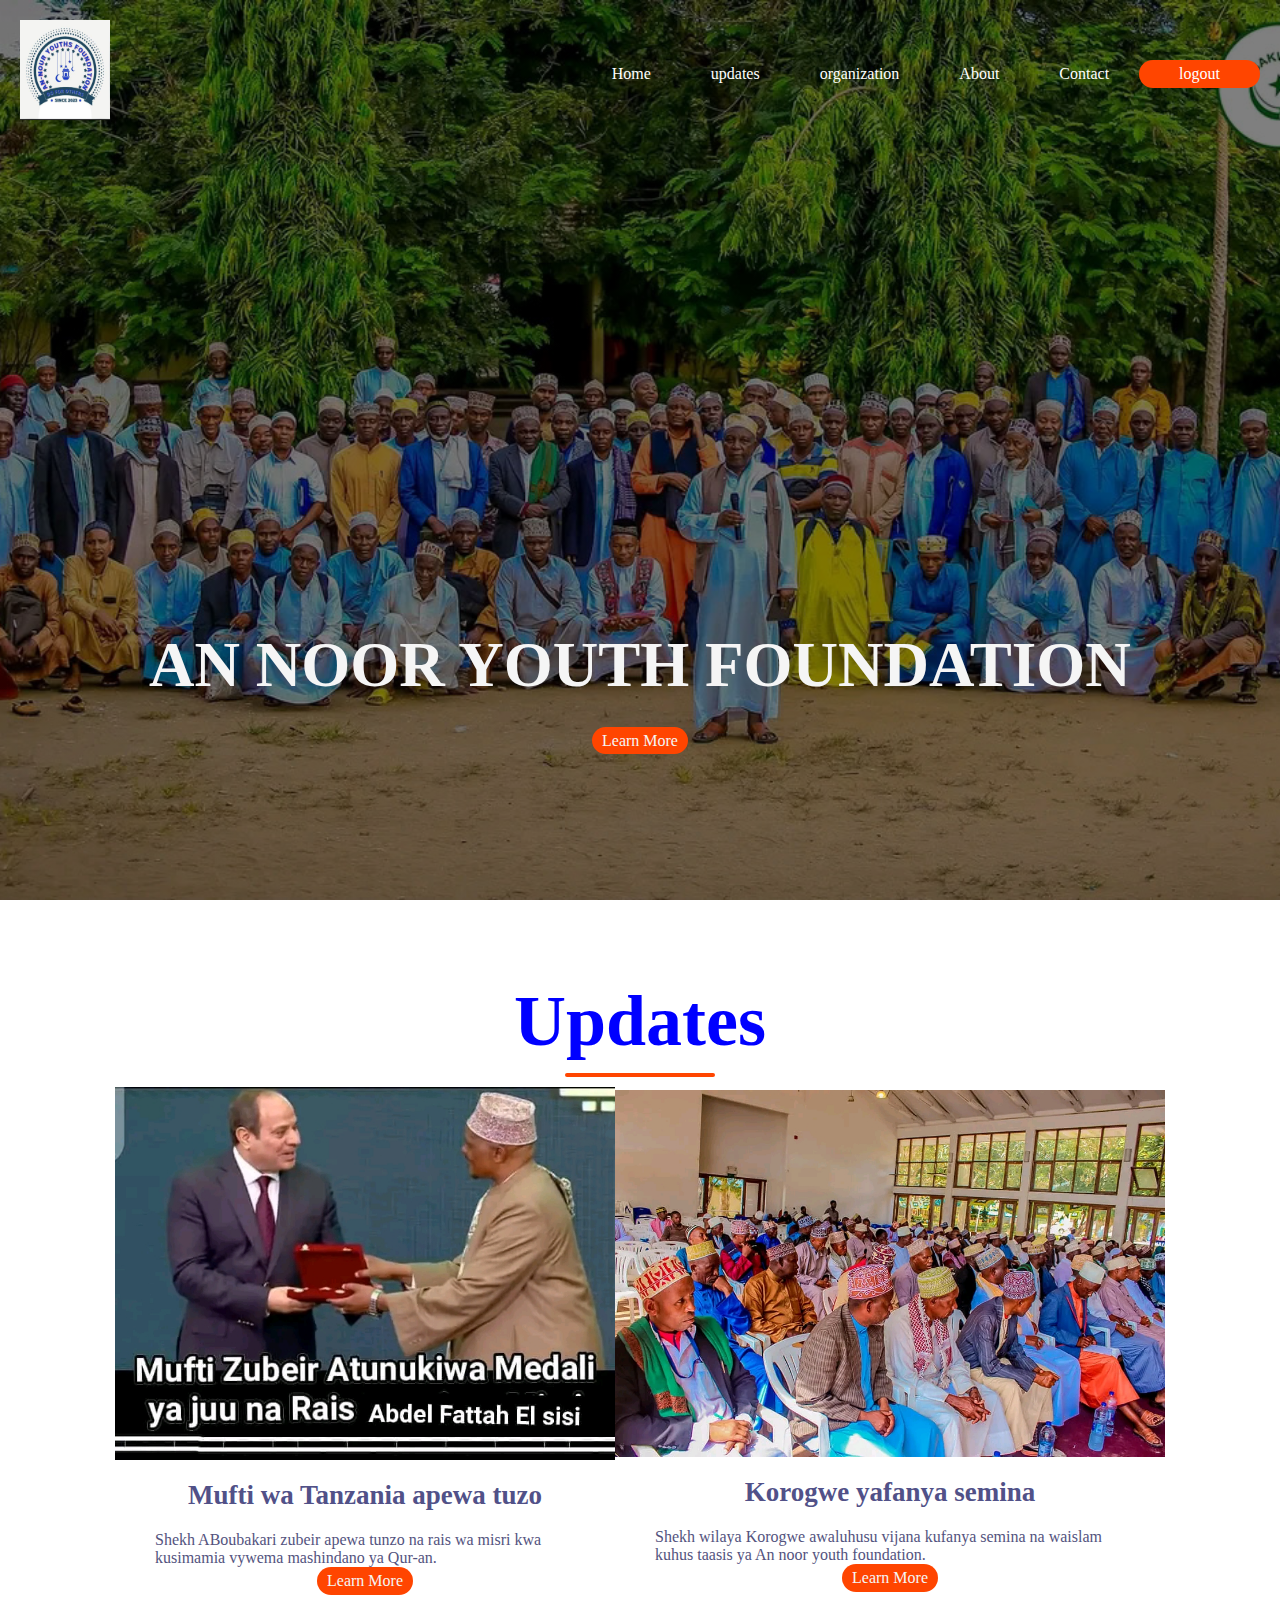
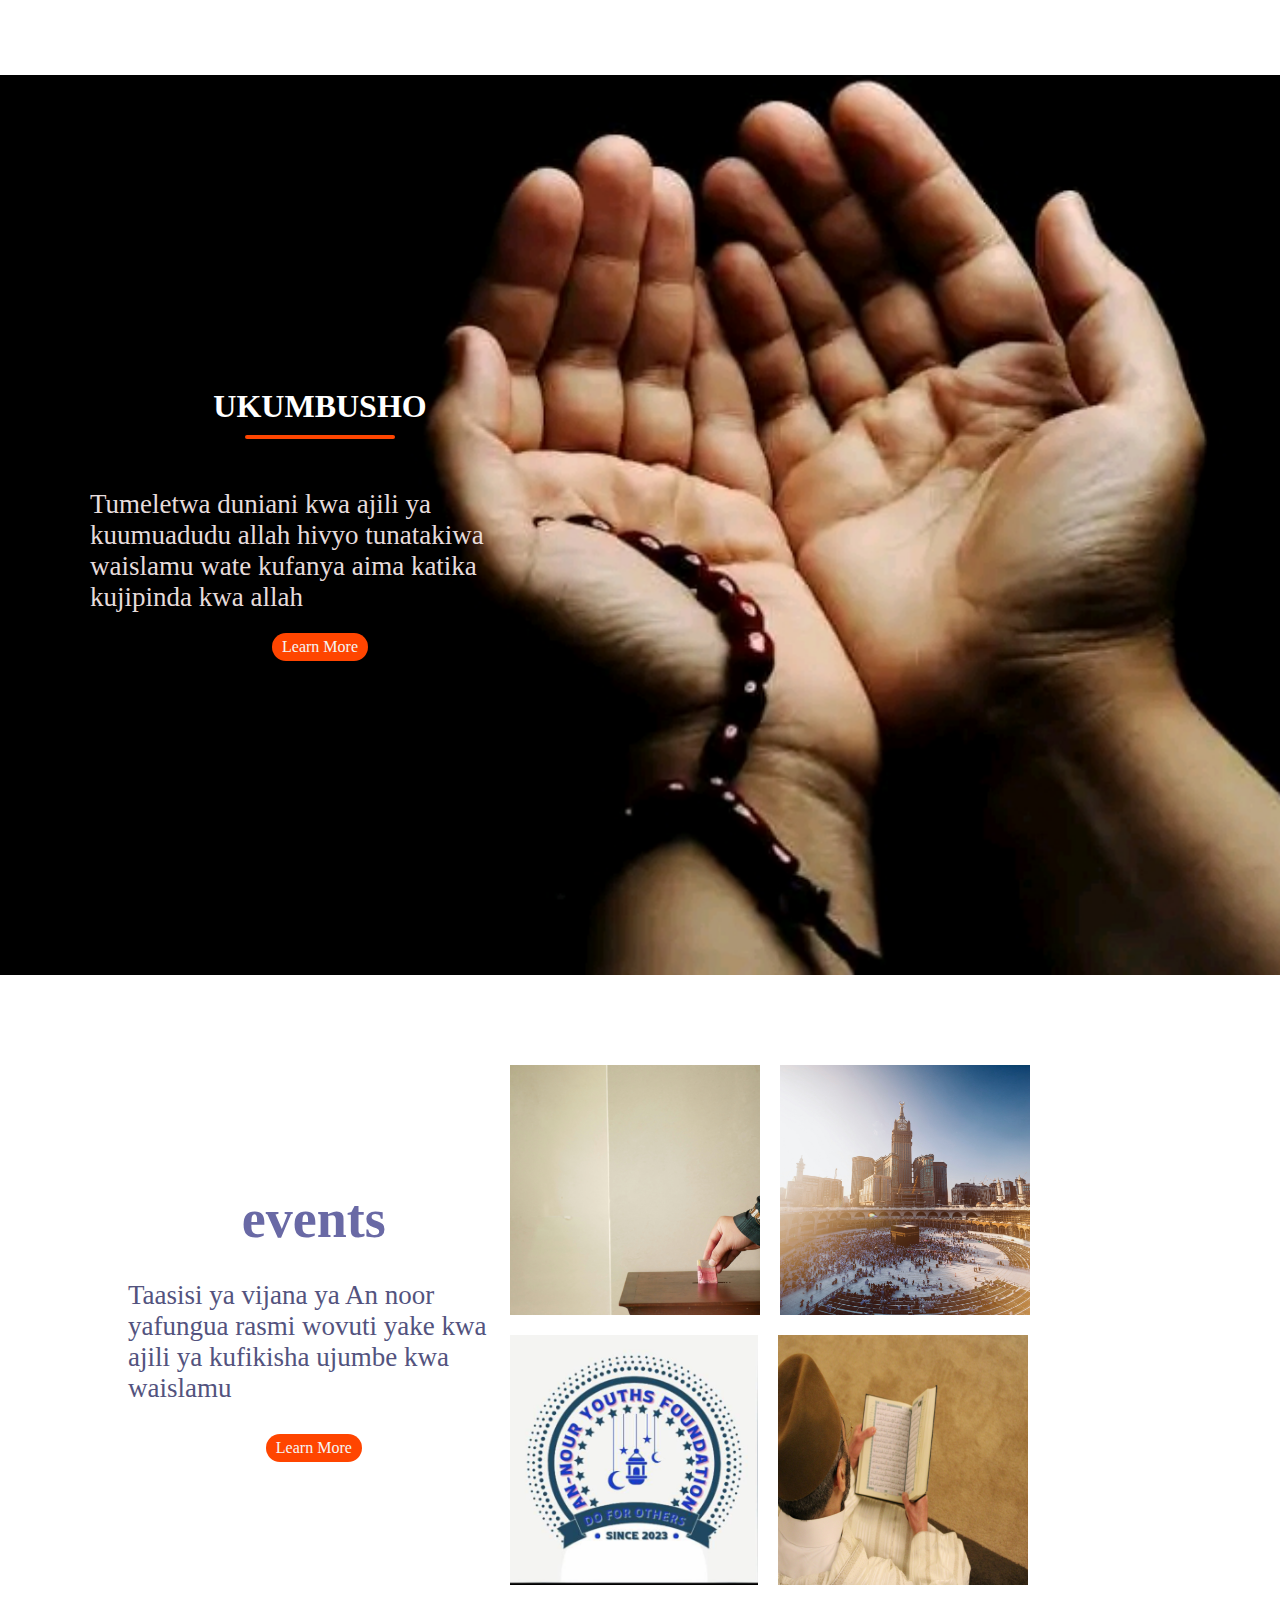
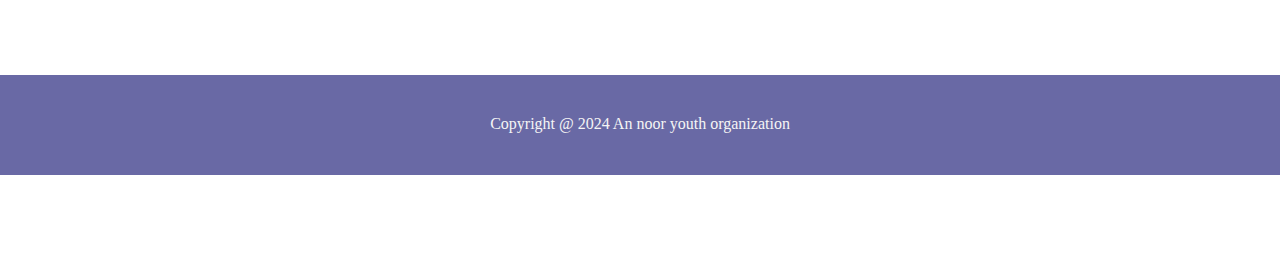
<file: index.html>
<!DOCTYPE html>
<html>
    <head>
        <meta charset="UTF-8">
        <meta http-equiv="X-UA-Compatible" content="IE=edge">
        <meta name="viewport" content="width=device-width, initial-scale=1.0">
        <title>AN-YOF</title>
        <link rel="stylesheet" href="index.css">
    </head>
    
    <body>
        <!--Navbar-->
        <nav class="navbar">
            <h1 class="logo">
                <img src="image/Screenshot_20240415-102409.png" width="90px" height="100px">
            </h1>
            <ul class="nav-links">
                <li><a href="index.html">Home</a></li>
                <li><a href="#events">updates</a></li>
                <li><a href="#">organization</a></li>
                <li><a href="#">About</a></li>
                <li><a href="#">Contact</a></li>
                <li class="ctn"><a href="login.html">logout</a></li>
            </ul>
        <img src="image/menu-btn.png" class="menu-btn">
        </nav>
        <header>
            <div class="header-content">
                
                
                <h1>AN NOOR YOUTH FOUNDATION</h1>
                <a href="#" class="ctn">Learn More</a>
            </div>
        </header>

        <!--Events-->
        <section id="events">
            <div class="title">
                <h1>Updates</h1>
                <div class="line"></div>
            </div>
            <div class="row">
                <div class="col">
                    <img src="image/1713987523514.jpg"  width="500px"alt="">
                    <h4>Mufti wa Tanzania apewa tuzo</h4>
                    <p>Shekh ABoubakari zubeir apewa tunzo na rais wa misri kwa kusimamia vywema mashindano ya Qur-an.</p>
                    <a href="#" class="ctn">Learn More</a>
                </div>
                <div class="col">
                    <img src="image/1713986787299.jpg " width="550px" alt="">
                    <h4>Korogwe yafanya semina</h4>
                    <p>Shekh wilaya Korogwe awaluhusu vijana kufanya semina na waislam kuhus taasis ya An noor youth foundation.</p>
                    <a href="#" class="ctn">Learn More</a>
                </div>
            </div>

        </section>

        <section class="explore" id="explore">
            <div class="explore-content">
                <h1>UKUMBUSHO</h1>
                <dv class="line"></dv>
                <P>Tumeletwa duniani kwa ajili ya kuumuadudu allah hivyo tunatakiwa waislamu wate kufanya aima katika kujipinda kwa allah</P>
                <a href="#" class="ctn">Learn More</a>
            </div>
        </section>

        <section class="tours" id="tours">
            <div class="row">
                <div class="col content-col">
                    <h1>events</h1>
                 
                    <P>Taasisi ya vijana ya An noor yafungua rasmi wovuti yake kwa ajili ya kufikisha ujumbe kwa waislamu </P>
                    <a href="#" class="ctn">Learn More</a>
                </div>
                <div class=" imge-col">
                    <div class="image-gallery">
                        <img src="image/bayu-prayuda-4ZVqqDAZD2o-unsplash.jpg">
                        <img src="image/ishan-seefromthesky-66Tu10CxYY0-unsplash.jpg" width="300px" height="250px">
                        <img src="image/Screenshot_20240415-102409.png"height="250px">
                        <img src="image/rachid-oucharia-2d1-OSHkHXM-unsplash.jpg" height="250px">
                    </div>
                </div>
            </div>
        </section>

        <section class="footer">
            <p>Copyright @ 2024 An noor youth organization</p>
        </section>

        <script>
            const menuBtn = document.querySelector('.menu-btn')
            const navlinks = document.querySelector('.nav-links')
    
            menuBtn.addEventListener('click',()=>{
                navlinks.classList.toggle('mobile-menu')
            })
        </script>
    </body>
</html>
</file>
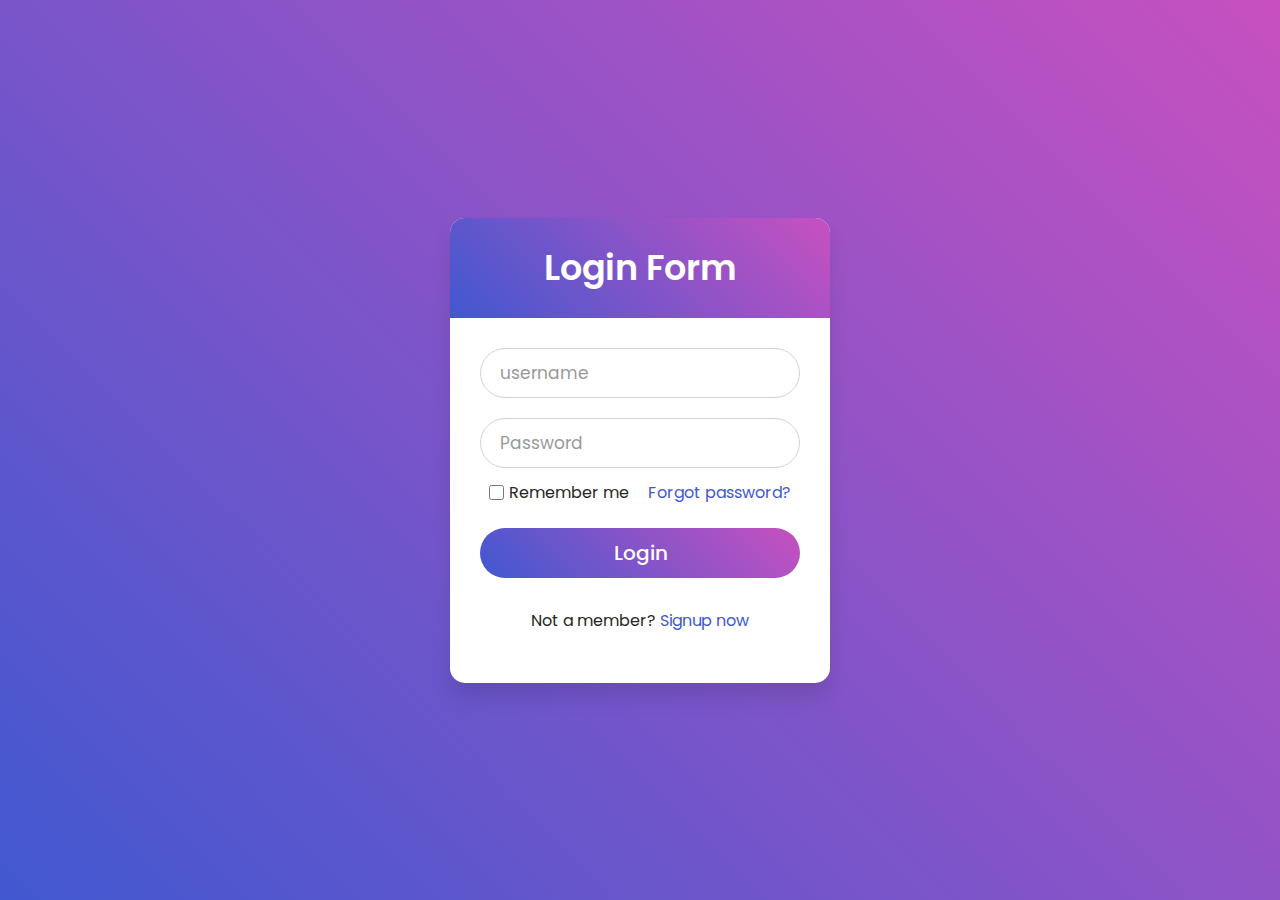
<file: login.html>
<!DOCTYPE html>
<!-- Created By CodingNepal -->
<html lang="en" dir="ltr">
   <head>
      <meta charset="utf-8">
      <title>AN-YOF</title>
      <link rel="stylesheet" href="login.css">
   </head>
   <body>
      <div class="wrapper">
         <div class="title">
            Login Form
         </div>
         <form action="#">
            <div class="field">
               <input type="text" required>
               <label>username</label>
            </div>
            <div class="field">
               <input type="password" required>
               <label>Password</label>
            </div>
            <div class="content">
               <div class="checkbox">
                  <input type="checkbox" id="remember-me">
                  <label for="remember-me">Remember me</label>
               </div>
               <div class="pass-link">
                  <a href="#">Forgot password?</a>
               </div>
            </div>
            <div class="field">
               <input type="submit" value="Login" >
            </div>
            <div class="signup-link">
               Not a member? <a href="signup.html">Signup now</a>
            </div>
         </form>
      </div>
   </body>
</html>
</file>
<file: index.css>
* {
    margin: 0;
    padding: 0;
    box-sizing: border-box;
}
a {
    text-decoration: none;
}
ul{
    list-style: none;
}
.active {
    color: orangered;
    text-decoration: underline;
    font-weight: bold;
}
body ,html {
    overflow-x: hidden;
}

/* Navbar */
.navbar {
    position: absolute;
    top: 0;
    left: 0; 
    display: flex;
    width: 100%;
    justify-content: space-between;
    padding: 20px;
    color: whitesmoke;
}

.nav-links{
    display: flex;
    align-items: center;
}
.nav-links li a{
    margin: 0 30px;
    color: white;
}
header {
    width: 100vw;
    height: 100vh;
    background: linear-gradient(to top,rgba(0,0,0,0.5)50%,rgba(0,0,0,0.5)50%),url(image/PSX_20240425_093807.jpg);
    background-position: bottom;
    background-size: cover;
    display: flex;
    align-items: flex-end;
    justify-content: center;
}
.header-content {
    margin-bottom: 150px;
    color: whitesmoke;
    text-align: center;
}
.header-content h2{
    font-size: 4vmin;
} 
.line {
    width: 150px;
    height: 4px;
    background: orangered;
    margin: 10px auto;
    border-radius: 5px;
}
.header-content h1 {
    font-size: 7vmin;
    margin-top: 50px;
    margin-bottom: 30px;
}
.ctn {
    padding: 5px 10px ;
    background: orangered;
    border-radius: 30px;
    color: whitesmoke;
    padding-left: -100px;
}
.menu-btn {
    position: absolute;
    top: 30px;
    right: 30px;
    width: 40px;
    cursor: pointer;
    display: none;
}
.row {
    display: flex;
    align-items: center;
    width: 100%;
    justify-content: center;
}
.row .col {
    display: flex;
    flex-direction: column;
    align-items: center;
}
.events .row {
    margin-top: 50px;
}
h4 {
    font-size: 3vmin;
    color: rgb(81, 81, 136);
    margin: 20px auto;
}
p {
    color: rgb(83, 83, 126);
    padding: 0px 40px;
}
.events .ctn {
    margin-top: 30px;
}
.explore {
    width: 100%;
    height: 100vh;
    background-image: url(image/1713986685299.jpg);
    background-position: center;
    background-size: cover;
    background-repeat: no-repeat;
    display: flex;
    align-items: center;
}
.explore-content {
    width: 50%;
    padding: 50px;
    color: white;
    display: flex;
    align-items: center;
    flex-direction: column;
}
.explore-content .line{
    margin-bottom: 50px;
}
.content-col h1 {
    font-size: 6vmin;
}
.explore-content p {
    font-size: 3vmin;
}
.explore-content p{
    color: rgb(230, 220, 220);
}
.explore-content .ctn {
    margin-top: 20px;
}
.content-col{
    width: 60%;
}
.content-col .line{
    margin-left: -1px;
}
.image-col{
    width: 50%;
}

.tours .image-gallery{
    display: flex;
    flex-wrap: wrap;
    width: 100%;
    align-items: center;
}
.image-gallery img {
    max-width: 250px;
    margin: 10px;
}
.content-col h1{
    font-size: 6vmin;
    color: rgb(105, 105, 165);
}
.content-col p{
    padding: 0;
    margin: 30px auto;
    font-size: 3vmin;
}
.content-col ctn{
    margin-left: -100px;
}
.footer {
    width: 100%;
    padding: 20px 80px;
    min-height: 100px;
    background: rgb(105, 105, 165);
    text-align: center;
}
.footer p {
    color: whitesmoke;
    margin: 20px auto;
}

/* Events */
section {
    width: 80%;
    margin: 80px auto;
}
.title {
    text-align: center;
    font-size: 4vmin;
    color: blue;
}
/* Mobile device */
@media only screen and (max-width:850px){
    .menu-btn {
        display: block;
    }
    .navbar {
        padding: 0;
    }
    .logo {
        position: absolute;
        top: 30px;
        left: 30px;
    }
    .nav-links{
        flex-direction: column;
        width: 100%;
        height: 100vh;
        justify-content: center;
        background: rgb(72, 72, 117);
        margin-top: -800px;
        transition: all 0.5s ease;
        border-bottom-right-radius: 30%;
    }
    .mobile-menu {
        margin-top: 0px;
    }
    .nav-links li{
        margin: 30px auto;
        
    }
    /* Events */
    .row{
        flex-direction: column;
    }
    .row .col {
        margin: 20px auto;
    }
    .col img {
        max-width: 90%;
    }
    /* Explore */
    .explore-content {
        width: 100%;
    }
    .tours .col {
        width: 100%;
    }
    .image-gallery {
        justify-content: center;
        align-items: center;
    }
    .image-gallery img {
        width: 90%;
    }
    .footer{
        padding: 10px;
    }
}

/* Animations */
img {
    transition: transform .3s ease;
}
img:hover {
    transform: scale(1.1);
}
.ctn:hover {
    background: whitesmoke;
    color: orangered;
    box-shadow: 2px 2px 5px black;
}
li:hover {
    color: orangered;
    cursor: pointer;
}
</file>
<file: login.css>
@import url('https://fonts.googleapis.com/css?family=Poppins:400,500,600,700&display=swap');
*{
  margin: 0;
  padding: 0;
  box-sizing: border-box;
  font-family: 'Poppins', sans-serif;
}
html,body{
  display: grid;
  height: 100%;
  width: 100%;
  place-items: center;
  background: #f2f2f2;
  background: linear-gradient(-135deg, #c850c0, #4158d0);
  background-repeat: none;
}
::selection{
  background: #4158d0;
  color: #fff;
}
.wrapper{
  width: 380px;
  background: #fff;
  border-radius: 15px;
  box-shadow: 0px 15px 20px rgba(0,0,0,0.1);
}
.wrapper .title{
  font-size: 35px;
  font-weight: 600;
  text-align: center;
  line-height: 100px;
  color: #fff;
  user-select: none;
  border-radius: 15px 15px 0 0;
  background: linear-gradient(-135deg, #c850c0, #4158d0);
}
.wrapper form{
  padding: 10px 30px 50px 30px;
}
.wrapper form .field{
  height: 50px;
  width: 100%;
  margin-top: 20px;
  position: relative;
}
.wrapper form .field input{
  height: 100%;
  width: 100%;
  outline: none;
  font-size: 17px;
  padding-left: 20px;
  border: 1px solid lightgrey;
  border-radius: 25px;
  transition: all 0.3s ease;
}
.wrapper form .field input:focus,
form .field input:valid{
  border-color: #4158d0;
}
.wrapper form .field label{
  position: absolute;
  top: 50%;
  left: 20px;
  color: #999999;
  font-weight: 400;
  font-size: 17px;
  pointer-events: none;
  transform: translateY(-50%);
  transition: all 0.3s ease;
}
form .field input:focus ~ label,
form .field input:valid ~ label{
  top: 0%;
  font-size: 16px;
  color: #4158d0;
  background: #fff;
  transform: translateY(-50%);
}
form .content{
  display: flex;
  width: 100%;
  height: 50px;
  font-size: 16px;
  align-items: center;
  justify-content: space-around;
}
form .content .checkbox{
  display: flex;
  align-items: center;
  justify-content: center;
}
form .content input{
  width: 15px;
  height: 15px;
  background: red;
}
form .content label{
  color: #262626;
  user-select: none;
  padding-left: 5px;
}
form .content .pass-link{
  color: "";
}
form .field input[type="submit"]{
  color: #fff;
  border: none;
  padding-left: 0;
  margin-top: -10px;
  font-size: 20px;
  font-weight: 500;
  cursor: pointer;
  background: linear-gradient(-135deg, #c850c0, #4158d0);
  transition: all 0.3s ease;
}
form .field input[type="submit"]:active{
  transform: scale(0.95);
}
form .signup-link{
  color: #262626;
  margin-top: 20px;
  text-align: center;
}
form .pass-link a,
form .signup-link a{
  color: #4158d0;
  text-decoration: none;
}
form .pass-link a:hover,
form .signup-link a:hover{
  text-decoration: underline;
}
</file>
